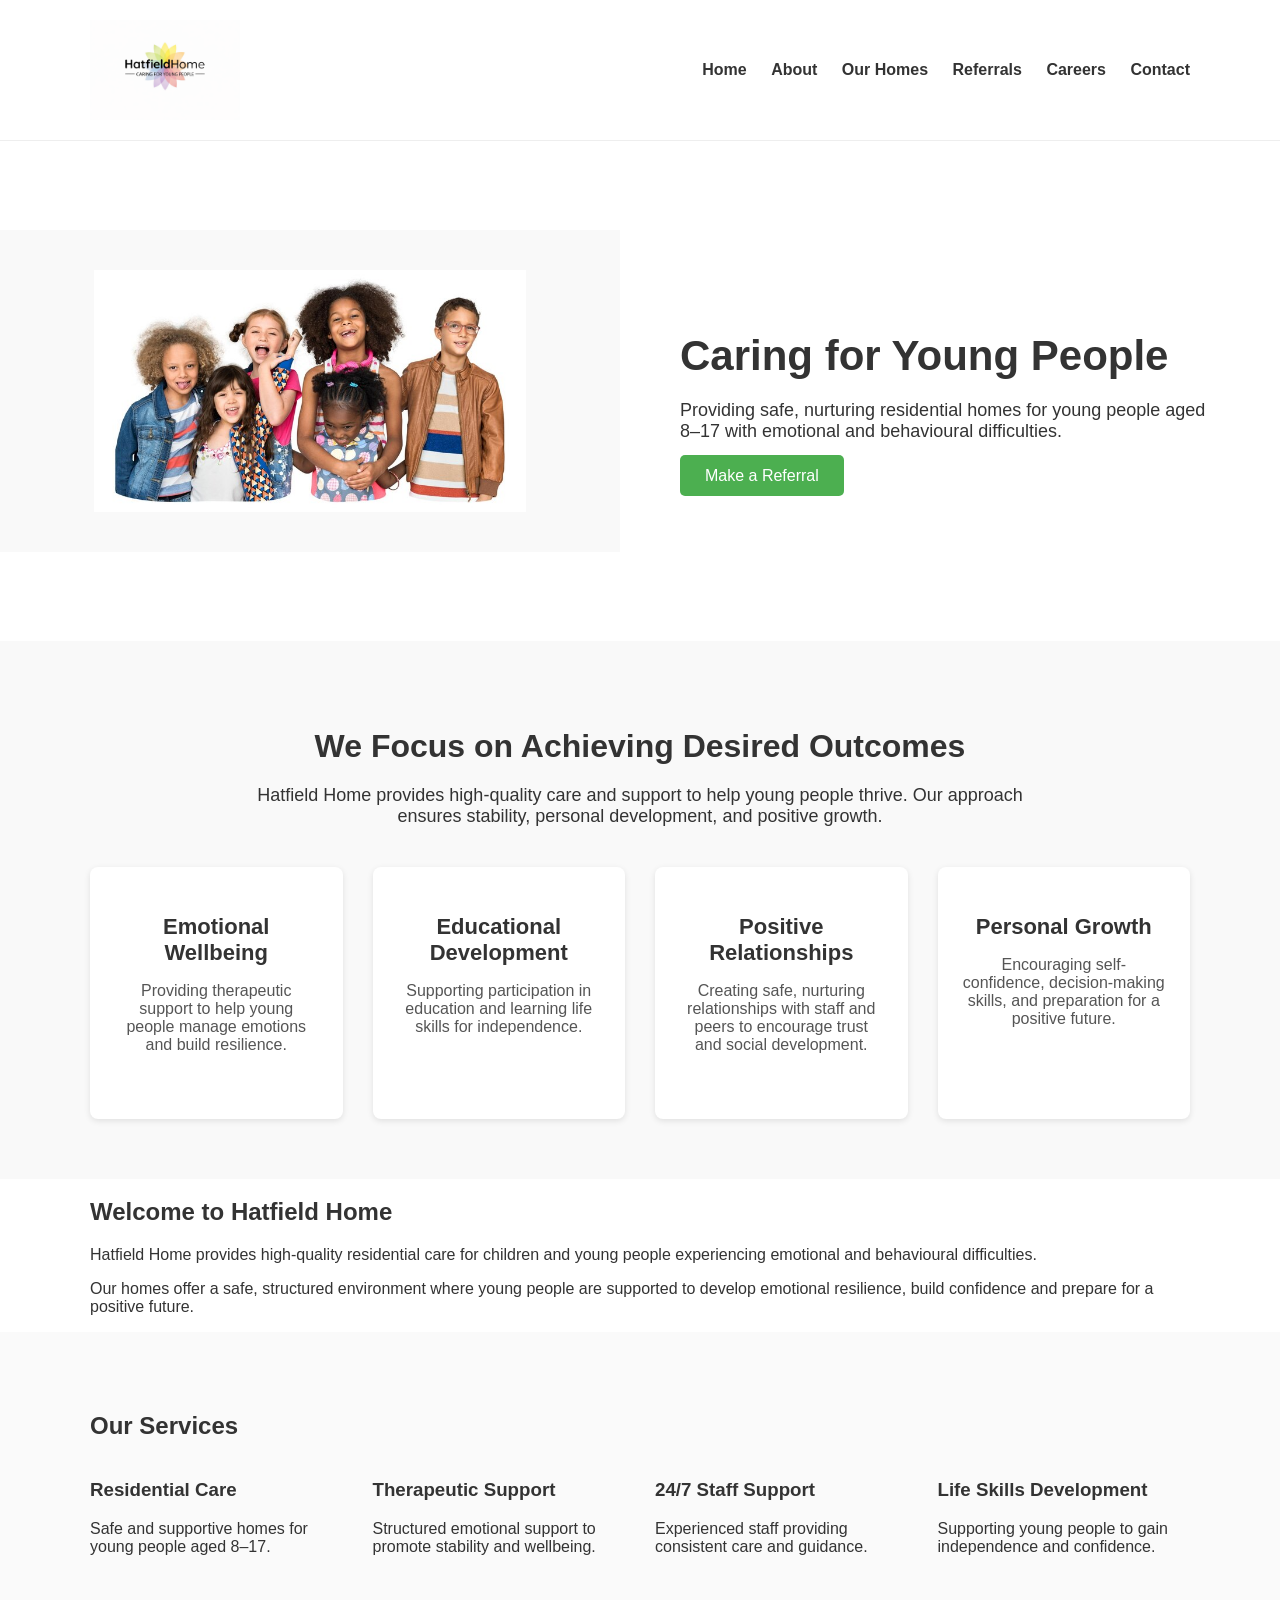
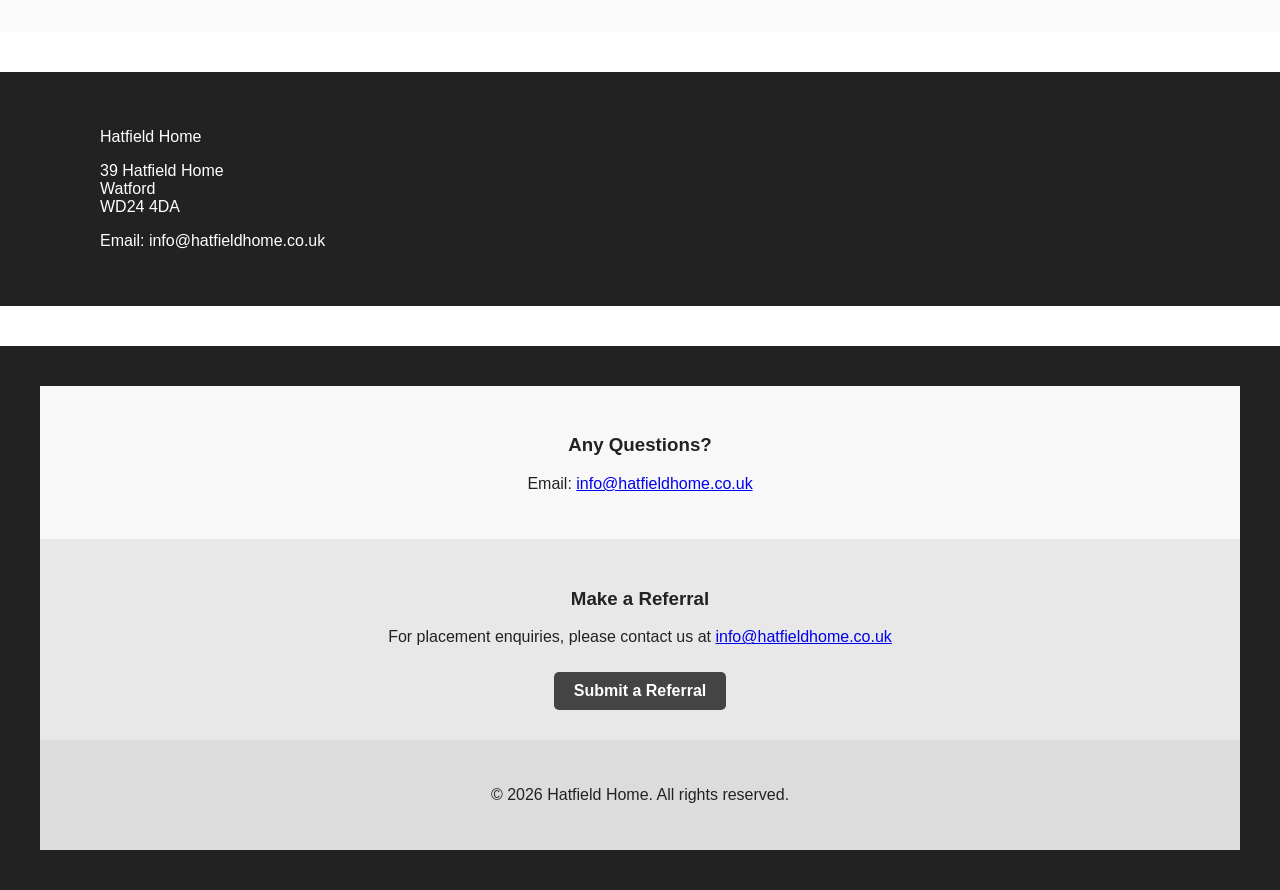
<file: index.html>
<!DOCTYPE html>
<html>
<head>
<title>Hatfield Home | Caring for Young People</title>
<link rel="stylesheet" href="css/style.css">
<meta name="viewport" content="width=device-width, initial-scale=1.0">
</head>

<body>

<header>
<div class="container nav">
<img src="images/logo.png" class="logo">

<nav>
<a href="index.html">Home</a>
<a href="about.html">About</a>
<a href="homes.html">Our Homes</a>
<a href="referrals.html">Referrals</a>
<a href="careers.html">Careers</a>
<a href="contact.html">Contact</a>
</nav>
</div>
</header>

<section class="hero-split">

<div class="hero-left">
<img src="images/frontImage.jpg" alt="Hatfield Home Logo">
</div>

<div class="hero-right">
<h1>Caring for Young People</h1>
<p>
Providing safe, nurturing residential homes for young people aged 8–17
with emotional and behavioural difficulties.
</p>

<a class="button" href="referrals.html">Make a Referral</a>
</div>

</section>

<section class="key-features">
<div class="container">

<h2>We Focus on Achieving Desired Outcomes</h2>
<p>Hatfield Home provides high-quality care and support to help young people thrive. Our approach ensures stability, personal development, and positive growth.</p>

<div class="features-grid">

<div class="feature">
<h3>Emotional Wellbeing</h3>
<p>Providing therapeutic support to help young people manage emotions and build resilience.</p>
</div>

<div class="feature">
<h3>Educational Development</h3>
<p>Supporting participation in education and learning life skills for independence.</p>
</div>

<div class="feature">
<h3>Positive Relationships</h3>
<p>Creating safe, nurturing relationships with staff and peers to encourage trust and social development.</p>
</div>

<div class="feature">
<h3>Personal Growth</h3>
<p>Encouraging self-confidence, decision-making skills, and preparation for a positive future.</p>
</div>

</div>

</div>
</section>

<section class="container">

<h2>Welcome to Hatfield Home</h2>

<p>
Hatfield Home provides high-quality residential care for children and young
people experiencing emotional and behavioural difficulties.
</p>

<p>
Our homes offer a safe, structured environment where young people are
supported to develop emotional resilience, build confidence and prepare
for a positive future.
</p>

</section>

<section class="services">

<div class="container">

<h2>Our Services</h2>

<div class="grid">

<div>
<h3>Residential Care</h3>
<p>Safe and supportive homes for young people aged 8–17.</p>
</div>

<div>
<h3>Therapeutic Support</h3>
<p>Structured emotional support to promote stability and wellbeing.</p>
</div>

<div>
<h3>24/7 Staff Support</h3>
<p>Experienced staff providing consistent care and guidance.</p>
</div>

<div>
<h3>Life Skills Development</h3>
<p>Supporting young people to gain independence and confidence.</p>
</div>

</div>

</div>

</section>

<footer>

<div class="container">

<p>Hatfield Home</p>

<p>
39 Hatfield Home<br>
Watford<br>
WD24 4DA
</p>

<p>Email: info@hatfieldhome.co.uk</p>

</div>

</footer>

<!-- Footer Section -->
<footer>

<!-- Top band: Any Questions -->
<div class="footer-band footer-questions">
<div class="container">
<h3>Any Questions?</h3>
<p>Email: <a href="mailto:info@hatfieldhome.co.uk">info@hatfieldhome.co.uk</a> </p>
</div>
</div>

<!-- Middle band: Make a Referral -->
<div class="footer-band footer-referral">
<div class="container">
<h3>Make a Referral</h3>
<p>For placement enquiries, please contact us at <a href="mailto:info@hatfieldhome.co.uk">info@hatfieldhome.co.uk</a></p>
<a class="button" href="referrals.html">Submit a Referral</a>
</div>
</div>

<!-- Bottom band: Copyright -->
<div class="footer-band footer-copyright">
<div class="container">
<p>&copy; 2026 Hatfield Home. All rights reserved.</p>
</div>
</div>

</footer>

</body>
</html>
</file>
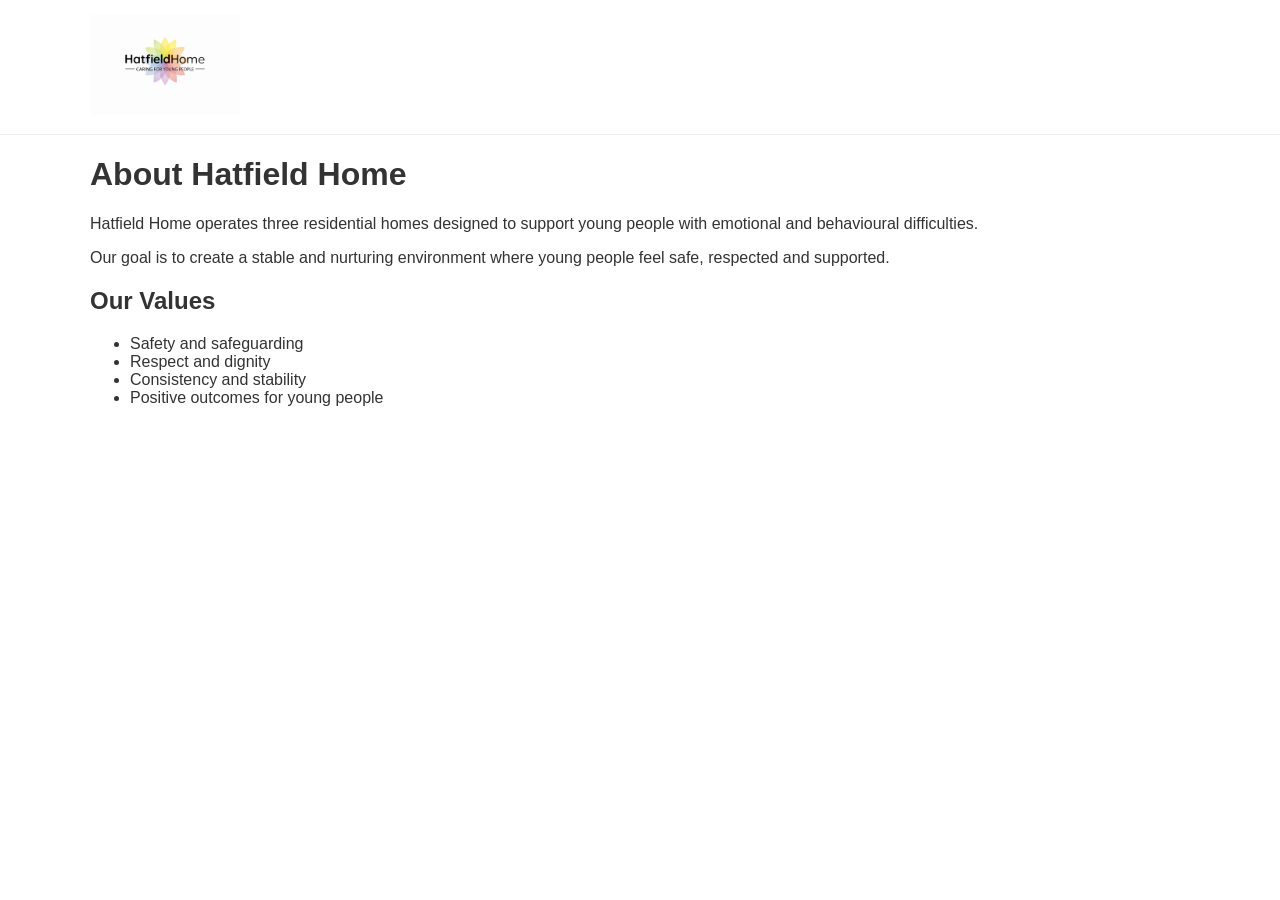
<file: about.html>
<!DOCTYPE html>
<html>
<head>
<title>About Us | Hatfield Home</title>
<link rel="stylesheet" href="css/style.css">
</head>

<body>

<header class="top-band">

<div class="container header-logo">

<a href="index.html">
<img src="images/logo.png" alt="Hatfield Home Logo">
</a>

</div>

</header>

<div class="container">

<h1>About Hatfield Home</h1>

<p>
Hatfield Home operates three residential homes designed to support
young people with emotional and behavioural difficulties.
</p>

<p>
Our goal is to create a stable and nurturing environment where young
people feel safe, respected and supported.
</p>

<h2>Our Values</h2>

<ul>
<li>Safety and safeguarding</li>
<li>Respect and dignity</li>
<li>Consistency and stability</li>
<li>Positive outcomes for young people</li>
</ul>

</div>

</body>
</html>
</file>
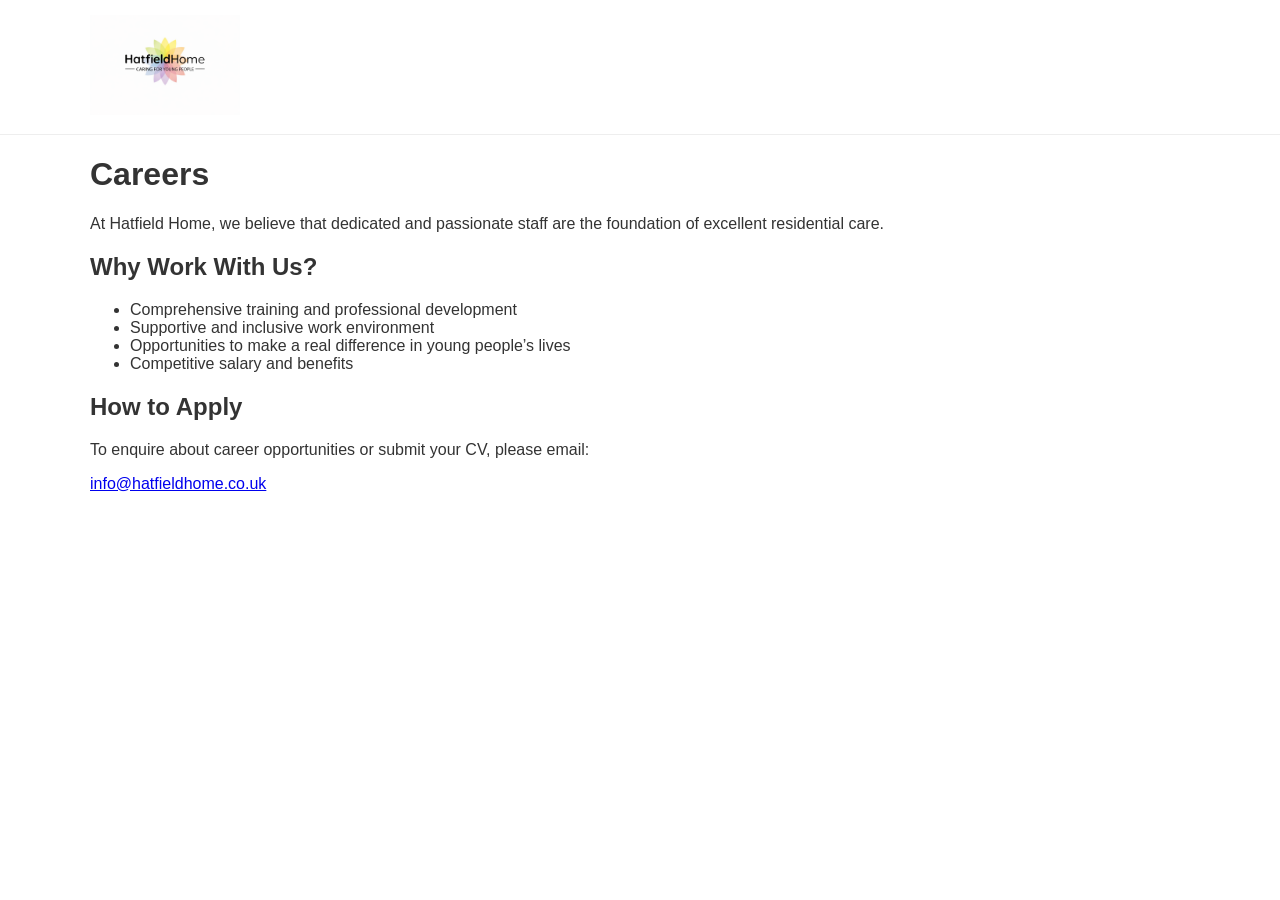
<file: careers.html>
<!DOCTYPE html>
<html>
<head>
<title>Careers | Hatfield Home</title>
<link rel="stylesheet" href="css/style.css">
<meta name="viewport" content="width=device-width, initial-scale=1.0">
</head>

<body>

<header class="top-band">

<div class="container header-logo">

<a href="index.html">
<img src="images/logo.png" alt="Hatfield Home Logo">
</a>

</div>

</header>

<div class="container">

<h1>Careers</h1>

<p>
At Hatfield Home, we believe that dedicated and passionate staff
are the foundation of excellent residential care.
</p>

<h2>Why Work With Us?</h2>

<ul>
<li>Comprehensive training and professional development</li>
<li>Supportive and inclusive work environment</li>
<li>Opportunities to make a real difference in young people’s lives</li>
<li>Competitive salary and benefits</li>
</ul>

<h2>How to Apply</h2>

<p>
To enquire about career opportunities or submit your CV, please email:
</p>

<p>
<a href="mailto:info@hatfieldhome.co.uk">info@hatfieldhome.co.uk</a>
</p>

</div>

</body>
</html>
</file>
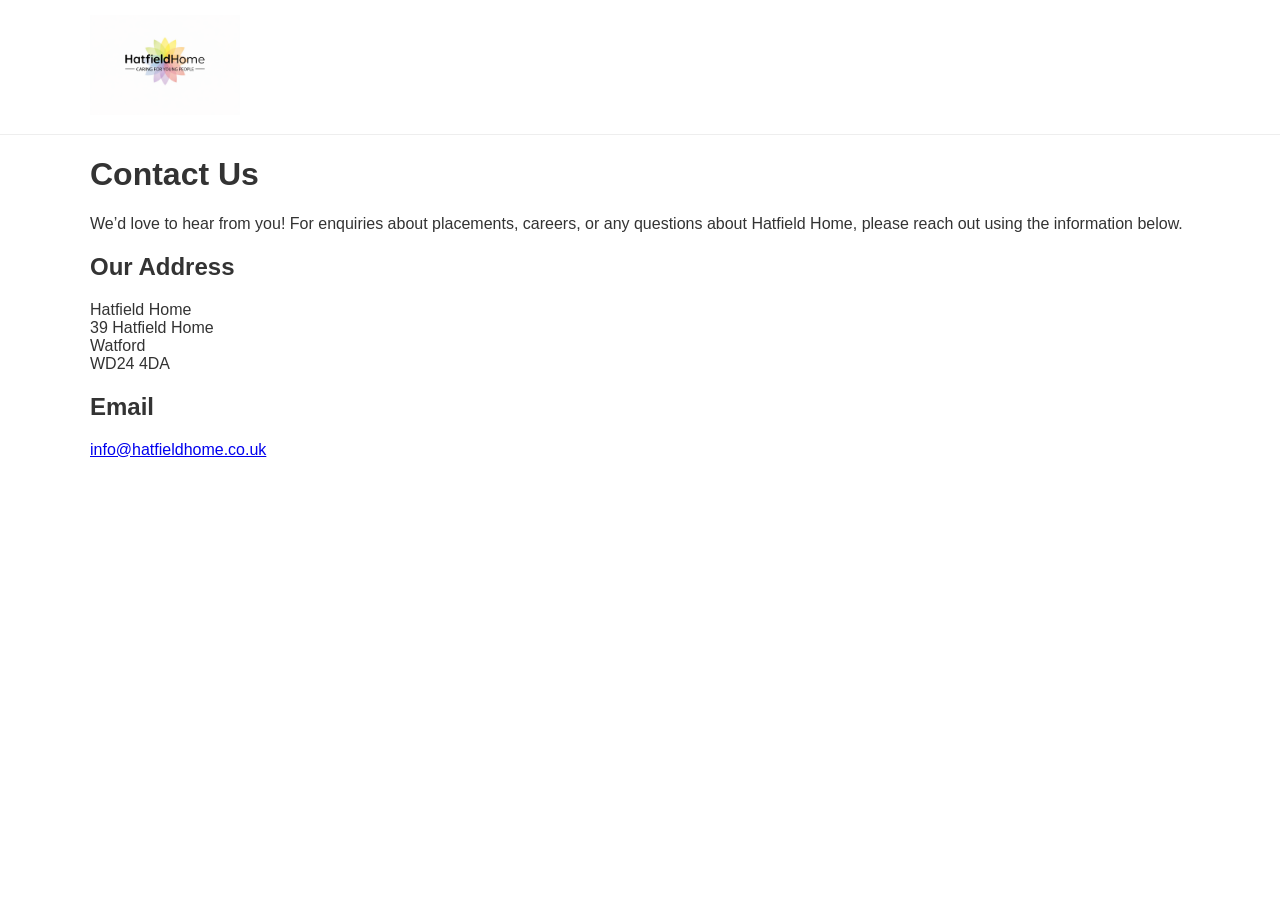
<file: contact.html>
<!DOCTYPE html>
<html>
<head>
<title>Contact | Hatfield Home</title>
<link rel="stylesheet" href="css/style.css">
<meta name="viewport" content="width=device-width, initial-scale=1.0">
</head>

<body>

<header class="top-band">

<div class="container header-logo">

<a href="index.html">
<img src="images/logo.png" alt="Hatfield Home Logo">
</a>

</div>

</header>

<div class="container">

<h1>Contact Us</h1>

<p>
We’d love to hear from you! For enquiries about placements, careers, or any questions about Hatfield Home, please reach out using the information below.
</p>

<h2>Our Address</h2>
<p>
Hatfield Home<br>
39 Hatfield Home<br>
Watford<br>
WD24 4DA
</p>

<h2>Email</h2>
<p>
<a href="mailto:info@hatfieldhome.co.uk">info@hatfieldhome.co.uk</a>
</p>


</div>

</body>
</html>
</file>
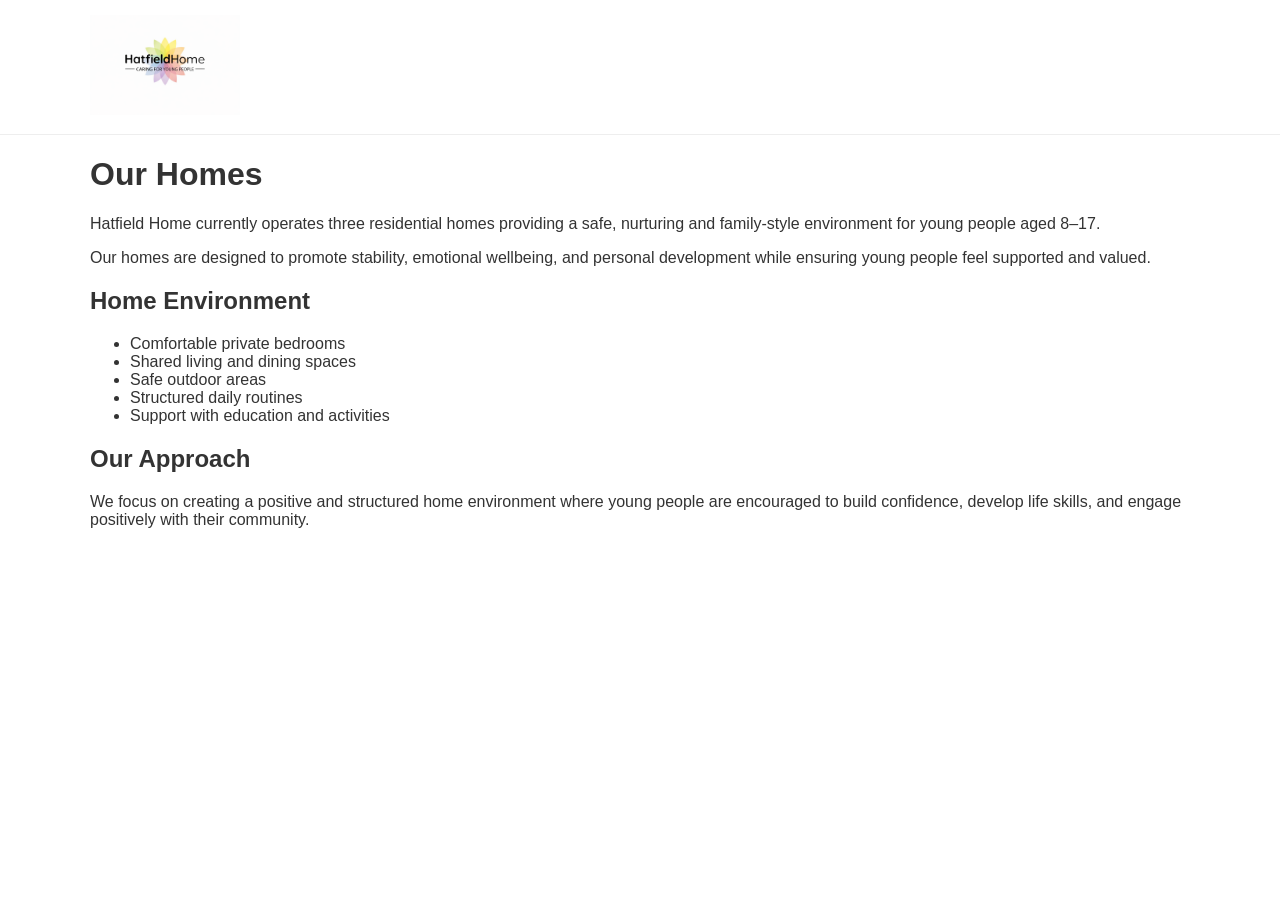
<file: homes.html>
<!DOCTYPE html>
<html>
<head>
<title>Our Homes | Hatfield Home</title>
<link rel="stylesheet" href="css/style.css">
<meta name="viewport" content="width=device-width, initial-scale=1.0">
</head>

<body>

<header class="top-band">

<div class="container header-logo">

<a href="index.html">
<img src="images/logo.png" alt="Hatfield Home Logo">
</a>

</div>

</header>

<div class="container">

<h1>Our Homes</h1>

<p>
Hatfield Home currently operates three residential homes providing a safe,
nurturing and family-style environment for young people aged 8–17.
</p>

<p>
Our homes are designed to promote stability, emotional wellbeing,
and personal development while ensuring young people feel supported
and valued.
</p>

<h2>Home Environment</h2>

<ul>
<li>Comfortable private bedrooms</li>
<li>Shared living and dining spaces</li>
<li>Safe outdoor areas</li>
<li>Structured daily routines</li>
<li>Support with education and activities</li>
</ul>

<h2>Our Approach</h2>

<p>
We focus on creating a positive and structured home environment where
young people are encouraged to build confidence, develop life skills,
and engage positively with their community.
</p>

</div>

</body>
</html>
</file>
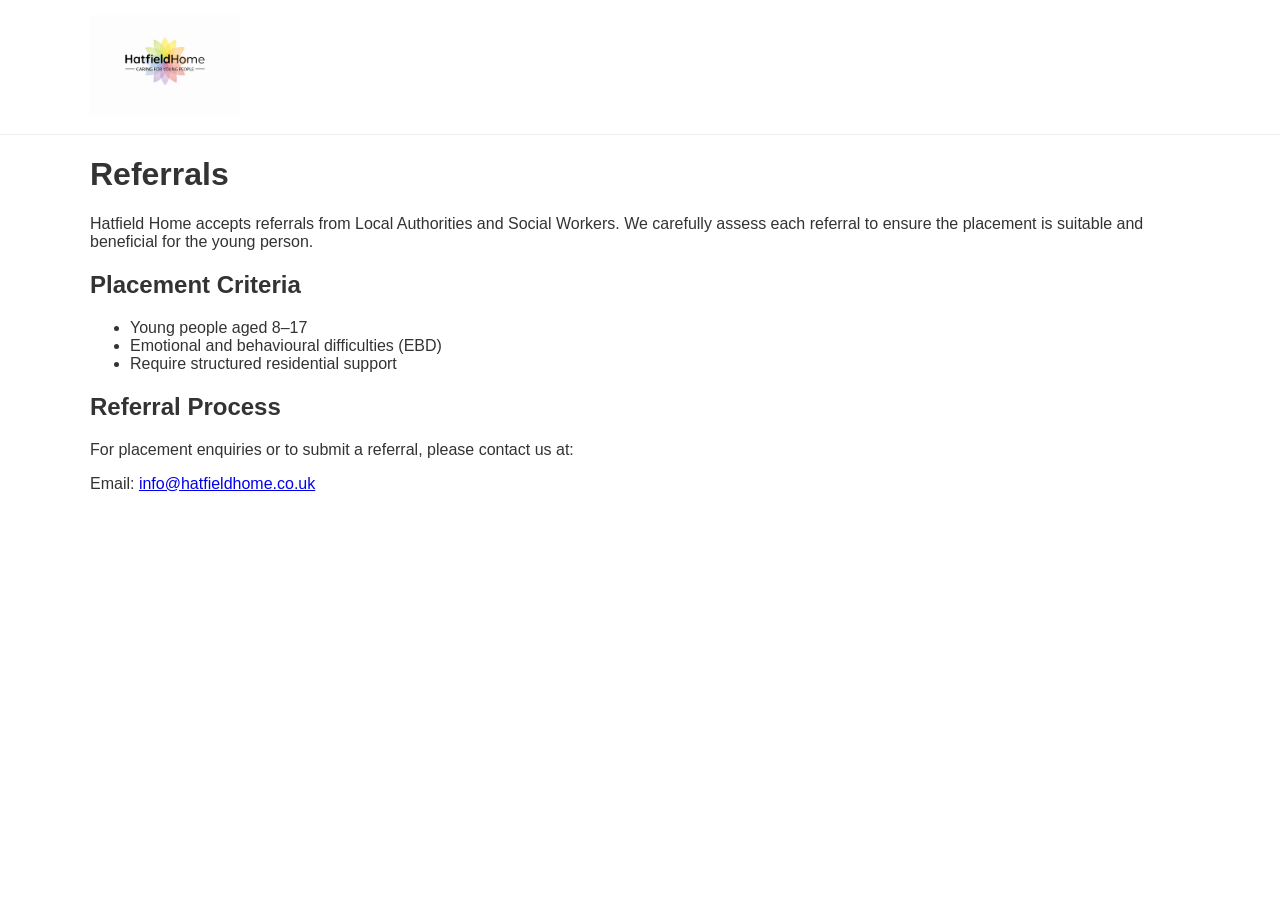
<file: referrals.html>
<!DOCTYPE html>
<html>
<head>
<title>Referrals | Hatfield Home</title>
<link rel="stylesheet" href="css/style.css">
<meta name="viewport" content="width=device-width, initial-scale=1.0">
</head>

<body>

<header class="top-band">

<div class="container header-logo">

<a href="index.html">
<img src="images/logo.png" alt="Hatfield Home Logo">
</a>

</div>

</header>

<div class="container">

<h1>Referrals</h1>

<p>
Hatfield Home accepts referrals from Local Authorities and Social Workers.
We carefully assess each referral to ensure the placement is suitable and
beneficial for the young person.
</p>

<h2>Placement Criteria</h2>

<ul>
<li>Young people aged 8–17</li>
<li>Emotional and behavioural difficulties (EBD)</li>
<li>Require structured residential support</li>
</ul>

<h2>Referral Process</h2>

<p>
For placement enquiries or to submit a referral, please contact us at:
</p>

<p>
Email: <a href="mailto:info@hatfieldhome.co.uk">info@hatfieldhome.co.uk</a>
</p>

</div>

</body>
</html>
</file>
<file: css/style.css>
body{
font-family: Arial;
margin:0;
color:#333;
}

.container{
width:90%;
max-width:1100px;
margin:auto;
}

header{
background:#fff;
padding:20px;
border-bottom:1px solid #eee;
}

.nav{
display:flex;
justify-content:space-between;
align-items:center;
}

.logo{
height:100px;
}

nav a{
margin-left:20px;
text-decoration:none;
color:#333;
font-weight:bold;
}

.hero{
background:#f5f5f5;
text-align:center;
padding:100px 20px;
}

.hero h1{
font-size:42px;
}

.button{
background:#4CAF50;
color:white;
padding:12px 25px;
text-decoration:none;
border-radius:5px;
}

.services{
background:#fafafa;
padding:60px 0;
}

.grid{
display:grid;
grid-template-columns:repeat(auto-fit,minmax(200px,1fr));
gap:30px;
}

footer{
background:#222;
color:white;
padding:40px;
margin-top:40px;
}

.hero-split{
display:flex;
align-items:center;
justify-content:center;
min-height:500px;
}

.hero-left{
width:50%;
display:flex;
justify-content:center;
align-items:center;
background:#f9f9f9;
padding:40px;
}

.hero-left img{
max-width:80%;
height:auto;
}

.hero-right{
width:50%;
padding:60px;
}

.hero-right h1{
font-size:42px;
margin-bottom:20px;
}

.hero-right p{
font-size:18px;
margin-bottom:25px;
}

.top-band{
background:#ffffff;
border-bottom:1px solid #eee;
padding:15px 0;
}

.header-logo{
display:flex;
align-items:center;
}

.header-logo img{
height:100px;
cursor:pointer;
}

/* Footer Bands */

/* Footer Bands with Colorful Grading */

/* Professional toned footer (Consistent Care style) */

.footer-band{
  padding: 30px 20px;
  text-align: center;
  color: #333; /* dark text for readability */
  font-size: 16px;
}

.footer-questions{
  background: #f8f8f8; /* light neutral grey */
  color: #222;
}

.footer-referral{
  background: #e8e8e8; /* slightly darker neutral grey */
  color: #222;
}

.footer-referral .button{
  background: #444; /* dark call?to?action */
  color: #fff;
  padding: 10px 20px;
  border-radius: 5px;
  text-decoration: none;
  display: inline-block;
  margin-top: 10px;
  font-weight: bold;
}

.footer-copyright{
  background: #dcdcdc; /* medium neutral grey */
  color: #222;
}

/* Key Features Section */
.key-features{
  padding:60px 20px;
  background:#f9f9f9; /* subtle background similar to Consistent Care */
}

.key-features h2{
  text-align:center;
  font-size:32px;
  margin-bottom:20px;
}

.key-features p{
  text-align:center;
  font-size:18px;
  margin-bottom:40px;
  max-width:800px;
  margin-left:auto;
  margin-right:auto;
}

.features-grid{
  display:grid;
  grid-template-columns:repeat(auto-fit, minmax(220px,1fr));
  gap:30px;
}

.feature{
  background:#fff;
  padding:25px;
  border-radius:8px;
  box-shadow:0 2px 6px rgba(0,0,0,0.1);
  text-align:center;
}

.feature h3{
  font-size:22px;
  margin-bottom:15px;
}

.feature p{
  font-size:16px;
  color:#555;
}
</file>
